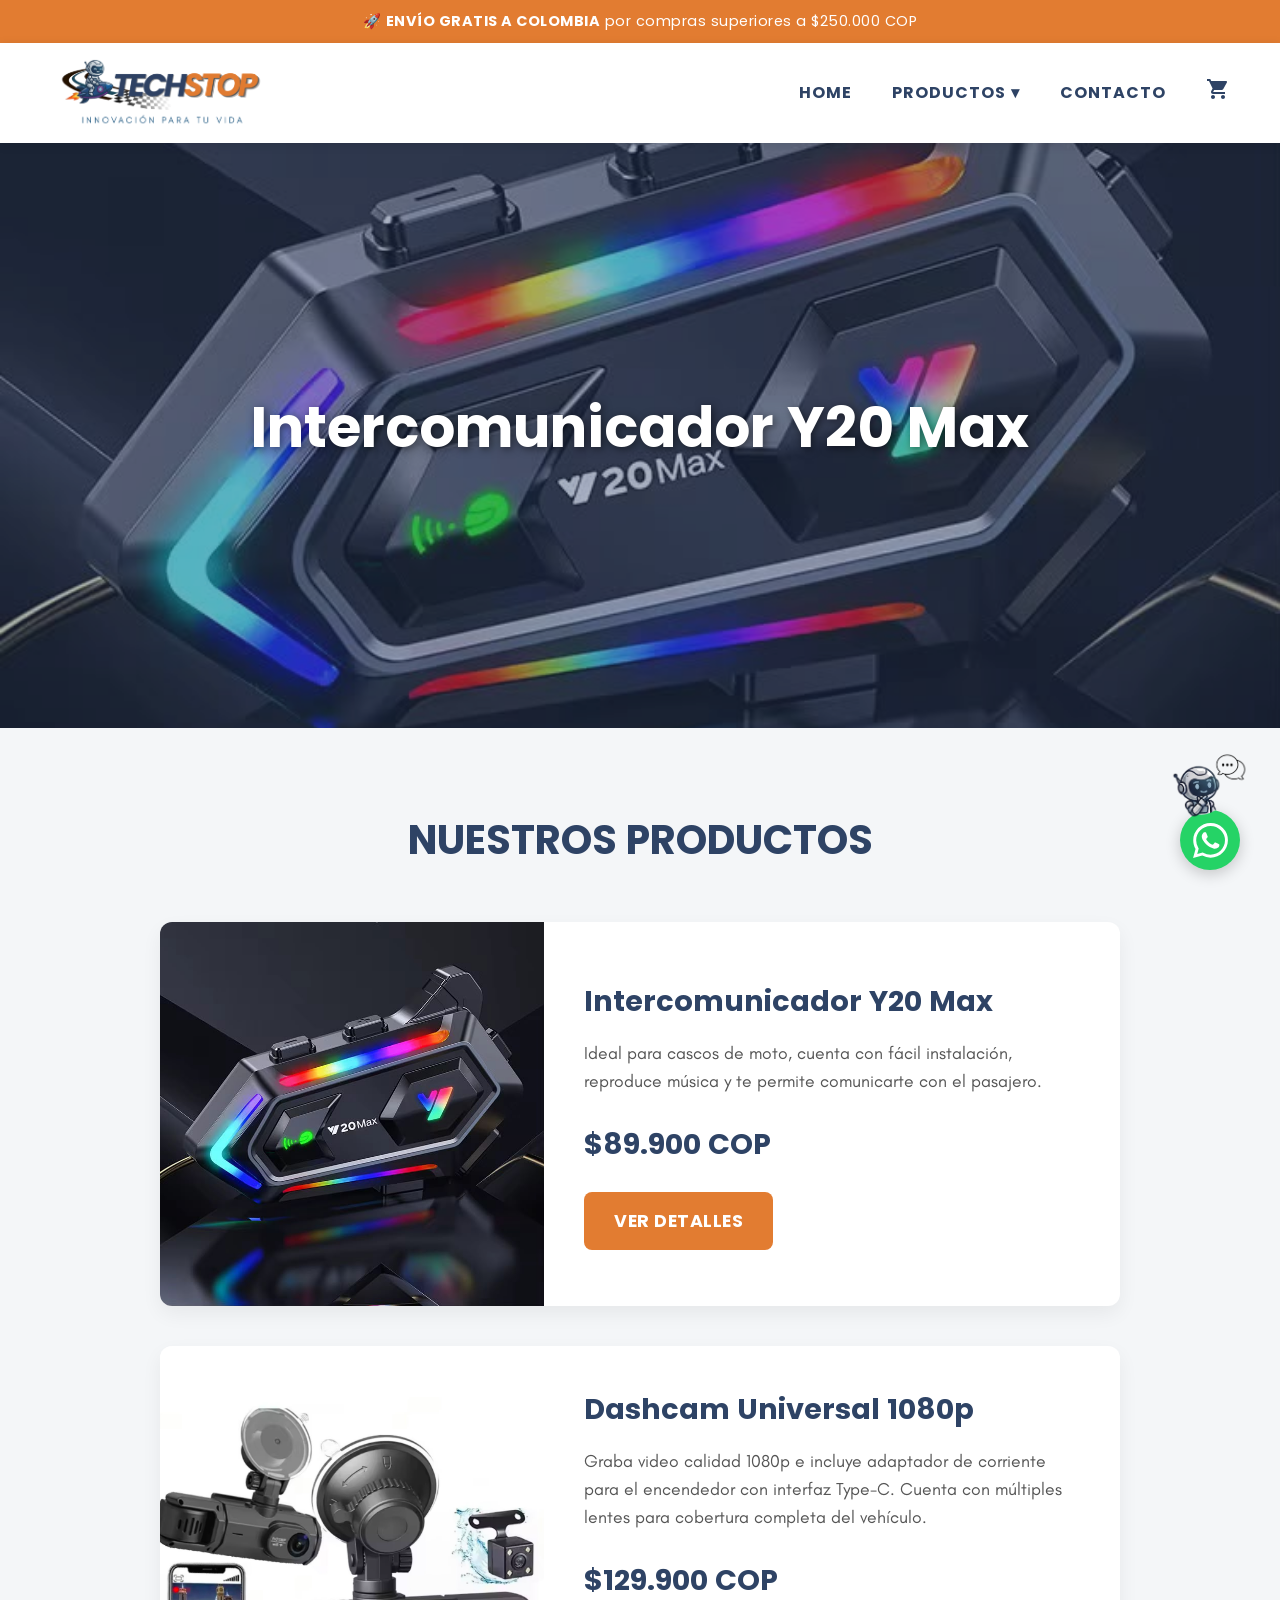
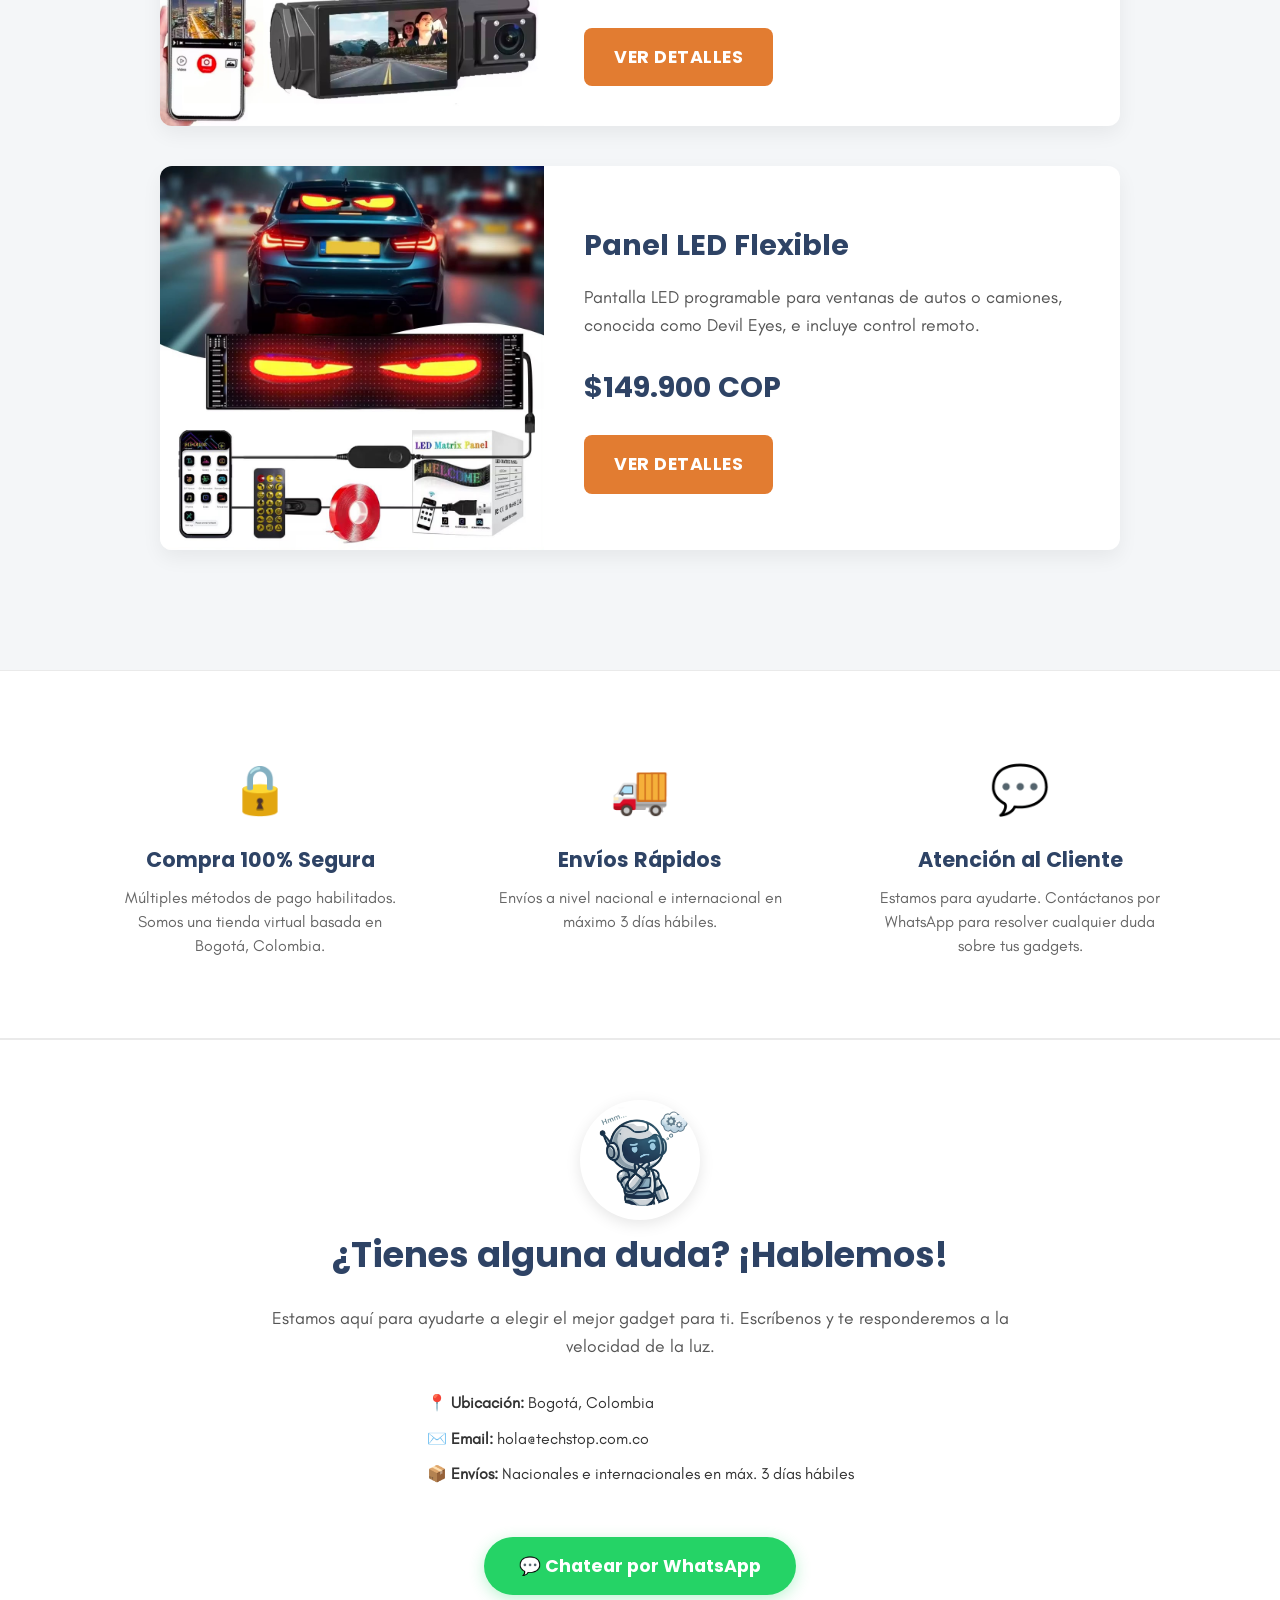
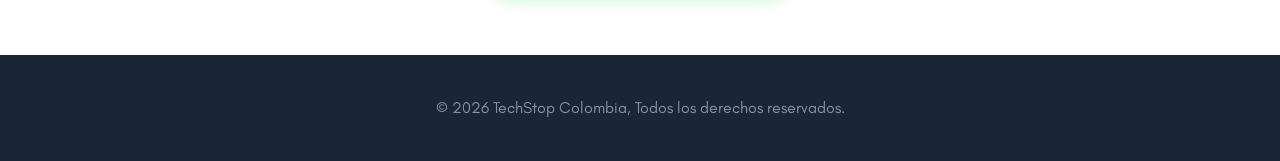
<file: index.html>
<!DOCTYPE html>
<html lang="es">
<head>
    <meta charset="UTF-8">
    <meta name="viewport" content="width=device-width, initial-scale=1.0">
    <title>TechStop | Innovación para tu vida</title>
    <link rel="icon" type="image/png" href="web-icon.png">
    <style>
     
        /* =========================================
           1. RESET & LOCAL FONTS
           ========================================= */
        * { 
            margin: 0; 
            padding: 0; 
            box-sizing: border-box; 
            scroll-behavior: smooth;
        }

        /* Glacial Indifference (Local) */
        @font-face {
            font-family: 'Glacial Indifference';
            src: url('GlacialIndifference-Regular.otf') format('opentype'); 
            font-weight: normal;
            font-style: normal;
        }

        /* Poppins Regular (Local) */
        @font-face {
            font-family: 'Poppins';
            font-style: normal;
            font-weight: 400;
            src: local('Poppins Regular'), url('Poppins-Regular.woff') format('woff');
        }

        /* Poppins SemiBold (Local) */
        @font-face {
            font-family: 'Poppins';
            font-style: normal;
            font-weight: 600;
            src: local('Poppins SemiBold'), url('Poppins-SemiBold.woff') format('woff');
        }

        /* Poppins Bold (Local) */
        @font-face {
            font-family: 'Poppins';
            font-style: normal;
            font-weight: 700;
            src: local('Poppins Bold'), url('Poppins-Bold.woff') format('woff');
        }

        /* Poppins Bold Italic (Local - Matching your Logo) */
        @font-face {
            font-family: 'Poppins';
            font-style: italic;
            font-weight: 700;
            src: local('Poppins Bold Italic'), url('Poppins-BoldItalic.woff') format('woff');
        }

        h1, h2, h3, .price, .btn-buy, .nav-links a {
            font-family: 'Poppins', sans-serif; 
        
        }

        body {
            font-family: 'Glacial Indifference', Arial, sans-serif; 
            background-color: #f4f6f8;
            color: #333;
            line-height: 1.6;
        }

       /* =========================================
           2. NAVIGATION BAR (UPDATED FOR LOGO CONTRAST)
           ========================================= */
        header {
            background-color: #ffffff; /* Changed to white so the logo pops */
            padding: 15px 50px;
            display: flex;
            justify-content: space-between;
            align-items: center;
            position: sticky;
            top: 0;
            z-index: 1000;
            box-shadow: 0 2px 10px rgba(0,0,0,0.1);
        }

        .logo img {
            height: 70px;
            display: block;
        }

        .nav-links {
            list-style: none;
            display: flex;
            gap: 40px;
            align-items: center;
        }

        .nav-links li {
            position: relative; /* Needed for dropdown positioning */
        }

        .nav-links a {
            color: #2E4365; /* Changed text to your brand's dark blue */
            text-decoration: none;
            font-weight: 700;
            font-size: 1rem;
            text-transform: uppercase;
            letter-spacing: 1px;
            transition: color 0.3s ease;
        }

        .nav-links a:hover {
            color: #E27C31; /* Brand orange on hover */
        }

        /* Dropdown CSS */
        .dropdown-content {
            display: none;
            position: absolute;
            top: 100%;
            left: 0;
            background-color: #ffffff;
            min-width: 220px;
            box-shadow: 0 8px 16px rgba(0,0,0,0.1);
            border-radius: 8px;
            overflow: hidden;
            z-index: 1001;
        }

        .dropdown-content a {
            color: #333;
            padding: 12px 16px;
            text-decoration: none;
            display: block;
            text-transform: none;
            font-weight: 400;
            font-family: 'Glacial Indifference', sans-serif;
            border-bottom: 1px solid #f4f6f8;
        }

        .dropdown-content a:hover {
            background-color: #f8fafd;
            color: #E27C31;
            padding-left: 20px; /* Cool hover slide effect */
            transition: all 0.3s ease;
        }

        .dropdown:hover .dropdown-content {
            display: block;
        }

        /* Cart Icon */
        .cart-icon {
            display: flex;
            align-items: center;
            justify-content: center;
        }

        .cart-icon svg {
            width: 24px;
            height: 24px;
            fill: #2E4365; 
            transition: fill 0.3s ease;
        }

        .cart-icon:hover svg {
            fill: #E27C31; 
        }
        /* =========================================
           3. TALL BANNER SLIDER
           ========================================= */
        .slider-container {
            width: 100%;
            height: 65vh;
            position: relative;
            overflow: hidden;
            background-color: #1a2538;
        }

        .slide {
            width: 100%;
            height: 100%;
            position: absolute;
            top: 0;
            left: 0;
            opacity: 0;
            transition: opacity 1s ease-in-out;
            display: flex;
            align-items: center;
            justify-content: center;
            background-size: cover;
            background-position: center;
        }

        .slide::before {
            content: '';
            position: absolute;
            top: 0; left: 0; right: 0; bottom: 0;
            background: rgba(46, 67, 101, 0.4); 
            z-index: 1;
        }

        .slide-content {
            position: relative;
            z-index: 2;
            text-align: center;
            color: white;
            padding: 0 20px;
        }

        .slide h1 {
            font-size: 3.5rem;
            text-shadow: 2px 2px 8px rgba(0,0,0,0.5);
            margin-bottom: 15px;
        }

        .slide.active {
            opacity: 1;
        }

        /* =========================================
           4. PRODUCT CATALOG
           ========================================= */
        #products {
            padding: 80px 20px;
            max-width: 1000px;
            margin: 0 auto;
        }

        .section-title {
            text-align: center;
            font-size: 2.5rem;
            color: #2E4365;
            margin-bottom: 50px;
        }

        .product-card {
            background: #ffffff;
            border-radius: 12px;
            margin-bottom: 40px;
            box-shadow: 0 8px 20px rgba(0,0,0,0.06);
            display: flex;
            overflow: hidden;
            transition: transform 0.3s ease, box-shadow 0.3s ease;
            cursor: pointer;
            text-decoration: none;
            color: inherit;
        }

        .product-card:hover {
            transform: translateY(-5px);
            box-shadow: 0 12px 25px rgba(0,0,0,0.1);
        }

        .product-image {
            width: 40%;
            background-color: #28628B; 
            display: flex;
            align-items: center;
            justify-content: center;
            overflow: hidden;
        }

        .product-image img {
            width: 100%;
            height: 100%;
            object-fit: cover;
        }

        .product-info {
            padding: 40px;
            width: 60%;
            display: flex;
            flex-direction: column;
            justify-content: center;
        }

        .product-info h2 {
            color: #2E4365;
            font-size: 1.8rem;
            margin-bottom: 15px;
        }

        .product-info p {
            font-size: 1.1rem;
            color: #555;
            margin-bottom: 25px;
        }

        .price {
            font-size: 1.8rem;
            font-weight: 700;
            color: #2E4365;
            margin-bottom: 25px;
        }

        .btn-buy {
            background-color: #E27C31;
            color: white;
            padding: 15px 30px;
            text-decoration: none;
            font-weight: 700;
            font-size: 1.1rem;
            border-radius: 8px;
            text-align: center;
            width: fit-content;
            text-transform: uppercase;
            letter-spacing: 0.5px;
            transition: background-color 0.3s ease;
        }

        .btn-buy:hover {
            background-color: #c96b28;
        }

        /* =========================================
           5. VALUE PROPOSITION / TRUST SECTION
           ========================================= */
        .trust-section {
            background-color: #ffffff;
            padding: 60px 20px;
            border-top: 1px solid #eaeaea;
            border-bottom: 1px solid #eaeaea;
        }

        .trust-grid {
            max-width: 1100px;
            margin: 0 auto;
            display: grid;
            grid-template-columns: repeat(3, 1fr);
            gap: 40px;
            text-align: center;
        }

        .trust-item {
            padding: 20px;
        }

        .trust-icon {
            font-size: 3rem;
            color: #E27C31;
            margin-bottom: 15px;
        }

        .trust-item h3 {
            color: #2E4365;
            font-size: 1.3rem;
            margin-bottom: 10px;
        }

        .trust-item p {
            color: #666;
            font-size: 1rem;
            line-height: 1.5;
        }

        /* =========================================
           6. FOOTER
           ========================================= */
        footer {
            background-color: #1a2538;
            color: #8892a3;
            text-align: center;
            padding: 40px 20px;
            font-size: 1rem;
        }

        /* =========================================
           7. FLOATING WHATSAPP BUTTON & MASCOT
           ========================================= */
        .floating-wa-container {
            position: fixed;
            bottom: 30px;
            right: 30px;
            z-index: 1000;
            display: flex;
            flex-direction: column;
            align-items: center;
        }

        .mascot-helper {
            width: 80px;
            margin-bottom: -15px;
            z-index: 1001;
            pointer-events: none;
            animation: gentleFloat 3s ease-in-out infinite;
        }

        @keyframes gentleFloat {
            0% { transform: translateY(0px); }
            50% { transform: translateY(-8px); }
            100% { transform: translateY(0px); }
        }

        .btn-whatsapp {
            background-color: #25D366;
            width: 60px;
            height: 60px;
            border-radius: 50%;
            display: flex;
            align-items: center;
            justify-content: center;
            box-shadow: 0 4px 15px rgba(0,0,0,0.2);
            transition: transform 0.3s ease, box-shadow 0.3s ease;
            text-decoration: none;
            z-index: 1000;
        }

        .btn-whatsapp:hover {
            transform: scale(1.1);
            box-shadow: 0 6px 20px rgba(0,0,0,0.3);
        }

        .btn-whatsapp svg {
            width: 35px;
            height: 35px;
            fill: white;
        }

        /* =========================================
           8. RESPONSIVE DESIGN (MOBILE)
           ========================================= */
        @media (max-width: 768px) {
            header { flex-direction: column; padding: 20px; gap: 15px; }
            .nav-links { gap: 20px; }
            .slide h1 { font-size: 2.2rem; }
            .product-card { flex-direction: column; }
            .product-image { width: 100%; height: 250px; }
            .product-info { width: 100%; padding: 25px; }
            .btn-buy { width: 100%; }
            .trust-grid { grid-template-columns: 1fr; gap: 20px; }
        }

        /* =========================================
   ESTILOS DEL MENÚ DESPLEGABLE DEL CARRITO
   ========================================= */
.cart-dropdown {
    display: none; /* Oculto por defecto */
    position: absolute;
    top: 40px;
    right: -10px;
    width: 300px;
    background-color: #ffffff;
    border-radius: 8px;
    box-shadow: 0 10px 25px rgba(0,0,0,0.15);
    z-index: 1000;
    padding: 15px;
    font-family: 'Glacial Indifference', sans-serif;
    border-top: 4px solid #E27C31;
    cursor: default;
}
.cart-dropdown.active { 
    display: block; /* Se muestra cuando JS le añade esta clase */
}
.cart-dropdown-empty {
    text-align: center;
    color: #666;
    font-style: italic;
    padding: 10px 0;
}
.cart-dropdown-item { 
    display: flex; 
    justify-content: space-between; 
    margin-bottom: 10px; 
    padding-bottom: 10px; 
    border-bottom: 1px solid #eaeaea; 
    font-size: 0.9rem; 
}
.cart-dropdown-item-info { flex: 1; padding-right: 10px; }
.cart-dropdown-item-title { font-weight: bold; color: #2E4365; margin-bottom: 3px; }
.cart-dropdown-item-price { color: #E27C31; font-weight: bold; }
.cart-dropdown-footer { margin-top: 15px; }
.cart-dropdown-total { 
    font-family: 'Poppins', sans-serif; 
    font-weight: bold; 
    color: #2E4365; 
    margin-bottom: 10px; 
    text-align: right; 
    font-size: 1.1rem;
}
.btn-checkout { 
    display: block; 
    width: 100%; 
    text-align: center; 
    background-color: #E27C31; 
    color: white; 
    text-decoration: none; 
    padding: 10px; 
    border-radius: 6px; 
    font-family: 'Poppins', sans-serif; 
    font-weight: 700; 
    transition: background 0.3s; 
    text-transform: uppercase;
}
.btn-checkout:hover { background-color: #c96b28; }

.top-bar {
    background-color: #E27C31; /* Naranja TechStop */
    color: #FFFFFF;
    text-align: center;
    padding: 10px 15px;
    font-family: 'Poppins', sans-serif;
    font-size: 0.9rem;
    font-weight: 500;
    letter-spacing: 0.5px;
    box-shadow: 0 2px 4px rgba(0,0,0,0.1);
}

    </style>
</head>
<body id="home">

        <div class="top-bar">
            <p>🚀 <strong>ENVÍO GRATIS A COLOMBIA</strong> por compras superiores a $250.000 COP</p>
        </div>
    <!-- NAVIGATION -->
    <header>
        <div class="logo">
            <a href="index.html">
            <img src="TECH STOP LOGO.png" alt="Tech Stop Logo">
            </a>
        </div>
        <nav>
            <ul class="nav-links">
                <li><a href="#home">Home</a></li>
                <!-- DROPDOWN MENU -->
                <li class="dropdown">
                    <a href="javascript:void(0)">Productos ▾</a>
                    <div class="dropdown-content">
                        <a href="product-y20.html">Y20 Headset</a>
                        <a href="product-dashcam.html">Dashcam 1080p</a>
                        <a href="product-led.html">Panel LED Flexible</a>
                    </div>
                </li>
                <li><a href="#contact">Contacto</a></li>
                <li class="cart-container" style="position: relative; display: inline-block;">
    
    <!-- Ícono clickeable -->
    <a onclick="toggleCartDropdown()" style="cursor: pointer; position: relative;" aria-label="Ver carrito">
        <svg viewBox="0 0 24 24" style="width: 24px; height: 24px; fill: #2E4365; transition: transform 0.2s;">
            <path d="M7 18c-1.1 0-1.99.9-1.99 2S5.9 22 7 22s2-.9 2-2-.9-2-2-2zM1 2v2h2l3.6 7.59-1.35 2.45c-.16.28-.25.61-.25.96 0 1.1.9 2 2 2h12v-2H7.42c-.14 0-.25-.11-.25-.25l.03-.12.9-1.63h7.45c.75 0 1.41-.41 1.75-1.03l3.58-6.49c.08-.14.12-.31.12-.48 0-.55-.45-1-1-1H5.21l-.94-2H1zm16 16c-1.1 0-1.99.9-1.99 2s.89 2 1.99 2 2-.9 2-2-.9-2-2-2z"/>
        </svg>
        <!-- Globito rojo con el número -->
        <span id="cart-count" style="position: absolute; top: -8px; right: -10px; background: #E27C31; color: white; border-radius: 50%; padding: 2px 6px; font-size: 0.75rem; font-weight: bold; display: none;">0</span>
    </a>
    
    <!-- Menú Desplegable (Dropdown) -->
    <div id="cart-dropdown" class="cart-dropdown">
        <div id="cart-dropdown-items">
            <!-- Aquí JavaScript inyectará los productos -->
        </div>
        <div class="cart-dropdown-footer">
            <div class="cart-dropdown-total">Total: <span id="cart-dropdown-total-price">$0</span></div>
            <a href="checkout.html" class="btn-checkout">Ir a Pagar</a>
        </div>
    </div>
</li>
            </ul>
        </nav>
    </header>

    <!-- TALL BANNER SLIDER -->
    <div class="slider-container">
        <div class="slide active" style="background-image: url('y20-max.jpeg'); background-color: #28628B;">
            <div class="slide-content">
                <h1>Intercomunicador Y20 Max</h1>
            </div>
        </div>
        <div class="slide" style="background-image: url('dashcam.jpg'); background-color: #2E4365;">
            <div class="slide-content">
                <h1>Dashcam 1080p</h1>
            </div>
        </div>
        <div class="slide" style="background-image: url('led-panel.jpeg'); background-color: #E27C31;">
            <div class="slide-content">
                <h1>Panel LED Flexible</h1>
            </div>
        </div>
    </div>

    <!-- PRODUCTS SECTION -->
    <section id="products">
        <h2 class="section-title">NUESTROS PRODUCTOS</h2>
        
        <a href="product-y20.html" class="product-card">
            <div class="product-image">
                <img src="y20-max.jpeg" alt="Intercomunicador Y20 Max">
            </div>
            <div class="product-info">
                <h2>Intercomunicador Y20 Max</h2>
                <p>Ideal para cascos de moto, cuenta con fácil instalación, reproduce música y te permite comunicarte con el pasajero.</p>
                <div class="price">$89.900 COP</div>
                <div class="btn-buy">Ver Detalles</div>
            </div>
        </a>

        <a href="product-dashcam.html" class="product-card">
            <div class="product-image">
                <img src="dashcam.jpg" alt="Dashcam Universal 1080p">
            </div>
            <div class="product-info">
                <h2>Dashcam Universal 1080p</h2>
                <p>Graba video calidad 1080p e incluye adaptador de corriente para el encendedor con interfaz Type-C. Cuenta con múltiples lentes para cobertura completa del vehículo.</p>
                <div class="price">$129.900 COP</div>
                <div class="btn-buy">Ver Detalles</div>
            </div>
        </a>

        <a href="product-led.html" class="product-card">
            <div class="product-image">
                <img src="led-panel.jpeg" alt="Panel LED Flexible">
            </div>
            <div class="product-info">
                <h2>Panel LED Flexible</h2>
                <p>Pantalla LED programable para ventanas de autos o camiones, conocida como Devil Eyes, e incluye control remoto.</p>
                <div class="price">$149.900 COP</div>
                <div class="btn-buy">Ver Detalles</div>
            </div>
        </a>
    </section>

    <!-- VALUE PROPOSITION / TRUST SECTION -->
    <section class="trust-section">
        <div class="trust-grid">
            <div class="trust-item">
                <div class="trust-icon">🔒</div>
                <h3>Compra 100% Segura</h3>
                <p>Múltiples métodos de pago habilitados. Somos una tienda virtual basada en Bogotá, Colombia.</p>
            </div>
            <div class="trust-item">
                <div class="trust-icon">🚚</div>
                <h3>Envíos Rápidos</h3>
                <p>Envíos a nivel nacional e internacional en máximo 3 días hábiles.</p>
            </div>
            <div class="trust-item">
                <div class="trust-icon">💬</div>
                <h3>Atención al Cliente</h3>
                <p>Estamos para ayudarte. Contáctanos por WhatsApp para resolver cualquier duda sobre tus gadgets.</p>
            </div>
        </div>
    </section>

  

    <!-- FLOATING WHATSAPP BUTTON WITH MASCOT -->
    <div class="floating-wa-container">
        <img src="chat-robot.png" alt="Asistente Virtual" class="mascot-helper">
        <a href="https://wa.me/573114552119?text=¡Hola!%20Me%20interesa%20un%20producto%20de%20TechStop." class="btn-whatsapp" target="_blank" aria-label="Chat on WhatsApp">
            <svg viewBox="0 0 24 24">
                <path d="M17.472 14.382c-.297-.149-1.758-.867-2.03-.967-.273-.099-.471-.148-.67.15-.197.297-.767.966-.94 1.164-.173.199-.347.223-.644.075-.297-.15-1.255-.463-2.39-1.475-.883-.788-1.48-1.761-1.653-2.059-.173-.297-.018-.458.13-.606.134-.133.298-.347.446-.52.149-.174.198-.298.298-.497.099-.198.05-.371-.025-.52-.075-.149-.669-1.612-.916-2.207-.242-.579-.487-.5-.669-.51-.173-.008-.371-.01-.57-.01-.198 0-.52.074-.792.372-.272.297-1.04 1.016-1.04 2.479 0 1.462 1.065 2.875 1.213 3.074.149.198 2.096 3.2 5.077 4.487.709.306 1.262.489 1.694.625.712.227 1.36.195 1.871.118.571-.085 1.758-.719 2.006-1.413.248-.694.248-1.289.173-1.413-.074-.124-.272-.198-.57-.347m-5.421 7.403h-.004a9.87 9.87 0 01-5.031-1.378l-.361-.214-3.741.982.998-3.648-.235-.374a9.86 9.86 0 01-1.51-5.26c.001-5.45 4.436-9.884 9.888-9.884 2.64 0 5.122 1.03 6.988 2.898a9.825 9.825 0 012.893 6.994c-.003 5.45-4.437 9.884-9.885 9.884m8.413-18.297A11.815 11.815 0 0012.05 0C5.495 0 .16 5.335.157 11.892c0 2.096.547 4.142 1.588 5.945L.057 24l6.305-1.654a11.882 11.882 0 005.683 1.448h.005c6.554 0 11.89-5.335 11.893-11.893a11.821 11.821 0 00-3.48-8.413z"/>
            </svg>
        </a>
    </div>

    <!-- SLIDER SCRIPT -->
    <script>
        const slides = document.querySelectorAll('.slide');
        let currentSlide = 0;

        function nextSlide() {
            slides[currentSlide].classList.remove('active');
            currentSlide = (currentSlide + 1) % slides.length;
            slides[currentSlide].classList.add('active');
        }

        setInterval(nextSlide, 4000);
    </script>

    <!-- =========================================
         SECCIÓN DE CONTACTO
         ========================================= -->
    <section id="contact" style="background-color: #ffffff; padding: 60px 20px; text-align: center; border-top: 1px solid #eaeaea;">
        <div style="max-width: 800px; margin: 0 auto;">
            <img src="pensando-robot.png" alt="Robot de Soporte" style="width: 120px; height: 120px; object-fit: cover; object-position: 50% 100%; border-radius: 50%; box-shadow: 0 4px 15px rgba(0,0,0,0.1);">
            <h2 style="color: #2E4365; font-size: 2.2rem; margin-bottom: 20px;">¿Tienes alguna duda? ¡Hablemos!</h2>
            <p style="color: #555; font-size: 1.1rem; margin-bottom: 30px; font-family: 'Glacial Indifference', sans-serif;">
                Estamos aquí para ayudarte a elegir el mejor gadget para ti. Escríbenos y te responderemos a la velocidad de la luz.
            </p>
            
            <div style="display: flex; justify-content: center; align-items: center; gap: 30px; flex-wrap: wrap; margin-bottom: 40px;">
                            
                <!-- Datos de Contacto -->
                <div style="text-align: left; font-family: 'Glacial Indifference', sans-serif;">
                    <p style="margin-bottom: 10px;"><strong>📍 Ubicación:</strong> Bogotá, Colombia</p>
                    <p style="margin-bottom: 10px;"><strong>✉️ Email:</strong> hola@techstop.com.co</p>
                    <p style="margin-bottom: 10px;"><strong>📦 Envíos:</strong> Nacionales e internacionales en máx. 3 días hábiles</p>
                </div>
            </div>

            <!-- Botón de WhatsApp -->
            <a href="https://wa.me/573114552119" target="_blank" style="display: inline-block; background-color: #25D366; color: white; padding: 15px 35px; border-radius: 30px; font-family: 'Poppins', sans-serif; font-weight: 700; text-decoration: none; font-size: 1.1rem; box-shadow: 0 4px 15px rgba(37, 211, 102, 0.3); transition: transform 0.3s ease;">
                💬 Chatear por WhatsApp
            </a>
        </div>
    </section>

         <!-- FOOTER -->
    <footer id="contact">
        <p>&copy; 2026 TechStop Colombia, Todos los derechos reservados.</p>
    </footer>

    <script src="cart.js"></script>

</body>
</html>
</file>
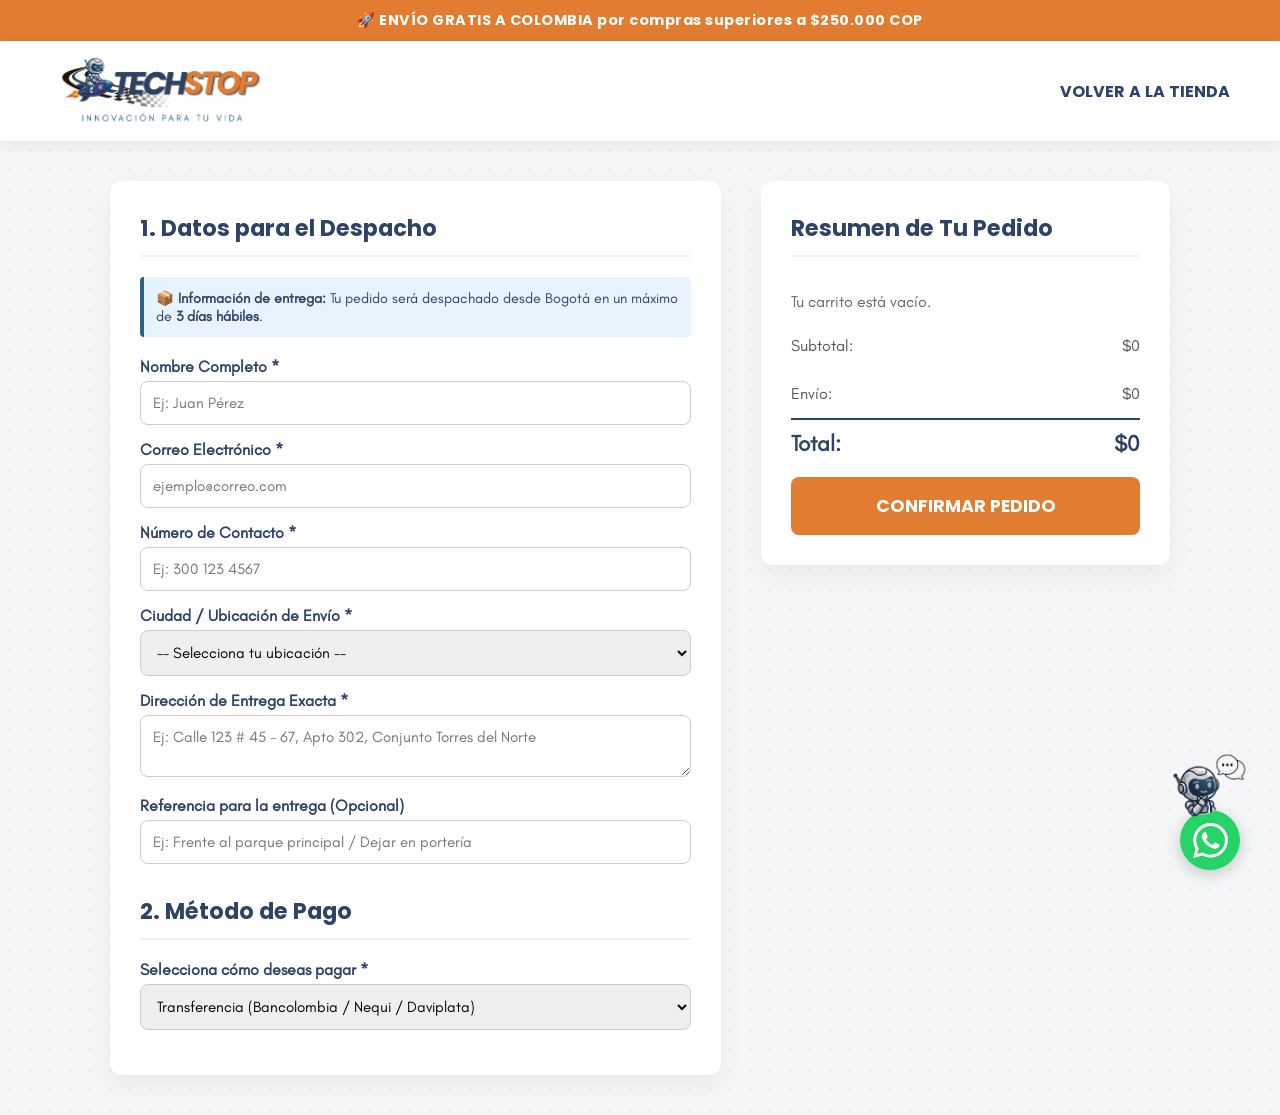
<file: checkout.html>
<!DOCTYPE html>
<html lang="es">
<head>
    <meta charset="UTF-8">
    <meta name="viewport" content="width=device-width, initial-scale=1.0">
    <title>Checkout | TechStop</title>
    <link rel="icon" type="image/png" href="web-icon.png">
    <style>
        * { margin: 0; padding: 0; box-sizing: border-box; }
        
        @font-face {
            font-family: 'Glacial Indifference';
            src: url('GlacialIndifference-Regular.otf') format('opentype');
        }
        @font-face {
            font-family: 'Poppins';
            src: local('Poppins Regular'), url('Poppins-Bold.woff') format('woff');
        }

        body {
            font-family: 'Glacial Indifference', Arial, sans-serif; 
            background-color: #f4f6f8;
            color: #333;
            background-image: radial-gradient(#e0e5ec 1px, transparent 1px);
            background-size: 20px 20px;
            display: flex;
            flex-direction: column;
            min-height: 100vh;
        }

        h1, h2, h3, .btn-submit { font-family: 'Poppins', sans-serif; }

        header {
            background-color: #ffffff; 
            padding: 15px 50px;
            display: flex;
            justify-content: space-between;
            align-items: center;
            box-shadow: 0 2px 15px rgba(0,0,0,0.08);
            position: sticky; top: 0; z-index: 1000;
        }
        .logo img { height: 70px; display: block; }
        .nav-links { list-style: none; display: flex; gap: 40px; align-items: center; }
        .nav-links a { color: #2E4365; text-decoration: none; font-weight: bold; text-transform: uppercase; font-family: 'Poppins', sans-serif; }
        .nav-links a:hover { color: #E27C31; }

        .checkout-container {
            max-width: 1100px;
            margin: 40px auto;
            padding: 0 20px;
            display: flex;
            gap: 40px;
            flex-grow: 1;
        }

        .checkout-section {
            background: #ffffff;
            padding: 30px;
            border-radius: 12px;
            box-shadow: 0 10px 25px rgba(0,0,0,0.05);
        }

        .form-column { width: 60%; }
        .summary-column { width: 40%; height: fit-content; position: sticky; top: 120px; }

        h2 { color: #2E4365; margin-bottom: 20px; font-size: 1.4rem; border-bottom: 2px solid #f0f4f8; padding-bottom: 10px; }

        .input-group { margin-bottom: 15px; }
        .input-group label { display: block; margin-bottom: 5px; font-weight: bold; color: #2E4365; }
        .input-group input, .input-group textarea, .input-group select {
            width: 100%; padding: 12px; border: 1px solid #ccc; border-radius: 8px; font-family: inherit; font-size: 0.95rem;
        }
        .input-group input:focus, .input-group select:focus, .input-group textarea:focus { border-color: #E27C31; outline: none; }

        .dispatch-notice {
            background-color: #e8f4fd;
            border-left: 4px solid #28628B;
            padding: 12px;
            margin-bottom: 20px;
            border-radius: 4px;
            font-size: 0.9rem;
            color: #2E4365;
        }

        .summary-item { display: flex; justify-content: space-between; margin-bottom: 12px; padding-bottom: 12px; border-bottom: 1px solid #eee; }
        .summary-item-title { font-weight: bold; color: #2E4365; }
        .summary-item-price { color: #E27C31; font-weight: bold; }
        
        .summary-row { display: flex; justify-content: space-between; margin-top: 10px; font-size: 1rem; color: #555; }
        .summary-total { display: flex; justify-content: space-between; font-size: 1.4rem; font-weight: bold; color: #2E4365; margin-top: 15px; border-top: 2px solid #2E4365; padding-top: 10px; }

        .btn-submit {
            width: 100%; padding: 16px; background-color: #E27C31; color: white; border: none; border-radius: 8px; font-size: 1.1rem; font-weight: bold; cursor: pointer; margin-top: 20px; text-transform: uppercase; transition: background 0.3s;
        }
        .btn-submit:hover { background-color: #c96b28; }

        @media (max-width: 768px) {
            header { padding: 15px 20px; }
            .checkout-container { flex-direction: column-reverse; }
            .form-column, .summary-column { width: 100%; }
        }

        /* =========================================
           7. FLOATING WHATSAPP BUTTON & MASCOT
           ========================================= */
        .floating-wa-container {
            position: fixed;
            bottom: 30px;
            right: 30px;
            z-index: 1000;
            display: flex;
            flex-direction: column;
            align-items: center;
        }

        .mascot-helper {
            width: 80px;
            margin-bottom: -15px;
            z-index: 1001;
            pointer-events: none;
            animation: gentleFloat 3s ease-in-out infinite;
        }

        @keyframes gentleFloat {
            0% { transform: translateY(0px); }
            50% { transform: translateY(-8px); }
            100% { transform: translateY(0px); }
        }

        .btn-whatsapp {
            background-color: #25D366;
            width: 60px;
            height: 60px;
            border-radius: 50%;
            display: flex;
            align-items: center;
            justify-content: center;
            box-shadow: 0 4px 15px rgba(0,0,0,0.2);
            transition: transform 0.3s ease, box-shadow 0.3s ease;
            text-decoration: none;
            z-index: 1000;
        }

        .btn-whatsapp:hover {
            transform: scale(1.1);
            box-shadow: 0 6px 20px rgba(0,0,0,0.3);
        }

        .btn-whatsapp svg {
            width: 35px;
            height: 35px;
            fill: white;
        }
.top-bar {
    background-color: #E27C31; /* Naranja TechStop */
    color: #FFFFFF;
    text-align: center;
    padding: 10px 15px;
    font-family: 'Poppins', sans-serif;
    font-size: 0.9rem;
    font-weight: 500;
    letter-spacing: 0.5px;
    box-shadow: 0 2px 4px rgba(0,0,0,0.1);
}

    </style>
</head>
<body id="home">

        <div class="top-bar">
            <p>🚀 <strong>ENVÍO GRATIS A COLOMBIA</strong> por compras superiores a $250.000 COP</p>
        </div>

    <!-- NAVEGACIÓN -->
    <header>
        <div class="logo">
            <a href="index.html">
                <img src="TECH STOP LOGO.png" alt="Tech Stop Logo">
            </a>
        </div>
        <nav>
            <ul class="nav-links">
                <li><a href="index.html">Volver a la Tienda</a></li>
            </ul>
        </nav>
    </header>

    <!-- CONTAINER CHECKOUT -->
    <div class="checkout-container">
        
        <!-- FORMULARIO DE ENVÍO Y PAGO -->
        <div class="form-column checkout-section">
            <h2>1. Datos para el Despacho</h2>
            
            <div class="dispatch-notice">
                📦 <strong>Información de entrega:</strong> Tu pedido será despachado desde Bogotá en un máximo de <strong>3 días hábiles</strong>.
            </div>

            <form id="checkout-form" onsubmit="procesarPedido(event)">
                <div class="input-group">
                    <label for="nombre">Nombre Completo *</label>
                    <input type="text" id="nombre" required placeholder="Ej: Juan Pérez">
                </div>

                <div class="input-group">
                    <label for="email">Correo Electrónico *</label>
                    <input type="email" id="email" required placeholder="ejemplo@correo.com">
                </div>

                <div class="input-group">
                    <label for="telefono">Número de Contacto *</label>
                    <input type="tel" id="telefono" required placeholder="Ej: 300 123 4567">
                </div>

                <div class="input-group">
                    <label for="ubicacion">Ciudad / Ubicación de Envío *</label>
                    <select id="ubicacion" required onchange="calcularEnvio()">
                        <option value="">-- Selecciona tu ubicación --</option>
                        <option value="bogota">Bogotá D.C.</option>
                        <option value="nacional">Resto de Colombia</option>
                    </select>
                </div>

                <div class="input-group">
                    <label for="direccion">Dirección de Entrega Exacta *</label>
                    <textarea id="direccion" rows="2" required placeholder="Ej: Calle 123 # 45 - 67, Apto 302, Conjunto Torres del Norte"></textarea>
                </div>

                <div class="input-group">
                    <label for="referencia">Referencia para la entrega (Opcional)</label>
                    <input type="text" id="referencia" placeholder="Ej: Frente al parque principal / Dejar en portería">
                </div>

                <h2 style="margin-top: 30px;">2. Método de Pago</h2>
                <div class="input-group">
                    <label for="pago">Selecciona cómo deseas pagar *</label>
                    <select id="pago" required>
                        <option value="Transferencia">Transferencia (Bancolombia / Nequi / Daviplata)</option>
                        <option value="Contra Entrega">Pago Contra Entrega</option>
                    </select>
                </div>

            </form>
        </div>

        <!-- RESUMEN DE COMPRA -->
        <div class="summary-column checkout-section">
            <h2>Resumen de Tu Pedido</h2>
            <div id="checkout-items">
                <!-- Se llena con JavaScript -->
            </div>
            
            <div class="summary-row">
                <span>Subtotal:</span>
                <span id="subtotal-val">$0</span>
            </div>
            <br>
            <!-- Aquí se inyectará la barra de progreso mágicamente -->
            <div id="shipping-progress-container"></div>
    
            <div class="summary-row">
                <span>Envío:</span>
                <span id="shipping-val">$0</span>
            </div>
            
            <div class="summary-total">
                <span>Total:</span>
                <span id="checkout-total">$0</span>
            </div>

            <button type="submit" class="btn-submit">Confirmar Pedido</button>
        </div>

         <!-- FLOATING WHATSAPP BUTTON WITH MASCOT -->
        <div class="floating-wa-container">
            <img src="chat-robot.png" alt="Asistente Virtual" class="mascot-helper">
            <a href="https://wa.me/573114552119?text=¡Hola!%20Me%20interesa%20un%20producto%20de%20TechStop." class="btn-whatsapp" target="_blank" aria-label="Chat on WhatsApp">
                <svg viewBox="0 0 24 24">
                    <path d="M17.472 14.382c-.297-.149-1.758-.867-2.03-.967-.273-.099-.471-.148-.67.15-.197.297-.767.966-.94 1.164-.173.199-.347.223-.644.075-.297-.15-1.255-.463-2.39-1.475-.883-.788-1.48-1.761-1.653-2.059-.173-.297-.018-.458.13-.606.134-.133.298-.347.446-.52.149-.174.198-.298.298-.497.099-.198.05-.371-.025-.52-.075-.149-.669-1.612-.916-2.207-.242-.579-.487-.5-.669-.51-.173-.008-.371-.01-.57-.01-.198 0-.52.074-.792.372-.272.297-1.04 1.016-1.04 2.479 0 1.462 1.065 2.875 1.213 3.074.149.198 2.096 3.2 5.077 4.487.709.306 1.262.489 1.694.625.712.227 1.36.195 1.871.118.571-.085 1.758-.719 2.006-1.413.248-.694.248-1.289.173-1.413-.074-.124-.272-.198-.57-.347m-5.421 7.403h-.004a9.87 9.87 0 01-5.031-1.378l-.361-.214-3.741.982.998-3.648-.235-.374a9.86 9.86 0 01-1.51-5.26c.001-5.45 4.436-9.884 9.888-9.884 2.64 0 5.122 1.03 6.988 2.898a9.825 9.825 0 012.893 6.994c-.003 5.45-4.437 9.884-9.885 9.884m8.413-18.297A11.815 11.815 0 0012.05 0C5.495 0 .16 5.335.157 11.892c0 2.096.547 4.142 1.588 5.945L.057 24l6.305-1.654a11.882 11.882 0 005.683 1.448h.005c6.554 0 11.89-5.335 11.893-11.893a11.821 11.821 0 00-3.48-8.413z"/>
                </svg>
            </a>
        </div>

    </div>

    <script src="cart.js"></script>
    <script>
        let subtotal = 0;
        let costoEnvio = 0;

        function renderCheckoutPage() {
            const itemsContainer = document.getElementById('checkout-items');
            
            if (cart.length === 0) {
                itemsContainer.innerHTML = '<p style="color:#666; padding: 15px 0;">Tu carrito está vacío.</p>';
                document.getElementById('subtotal-val').innerText = '$0';
                document.getElementById('shipping-val').innerText = '$0';
                document.getElementById('checkout-total').innerText = '$0';
                return;
            }

            let html = '';
            subtotal = 0;

            cart.forEach((item, index) => {
                html += `
                    <div class="summary-item">
                        <div>
                            <div class="summary-item-title">${item.name}</div>
                            <button onclick="removeFromCart(${index}); renderCheckoutPage();" style="background:none; border:none; color:#d9534f; font-size:0.8rem; cursor:pointer; text-decoration:underline;">Eliminar</button>
                        </div>
                        <span class="summary-item-price">$${item.price.toLocaleString('es-CO')}</span>
                    </div>
                `;
                subtotal += item.price;
            });

            itemsContainer.innerHTML = html;
            calcularEnvio();
        }

        function calcularEnvio() {
            const ubicacionSelect = document.getElementById('ubicacion');
            const shippingVal = document.getElementById('shipping-val');
            const totalVal = document.getElementById('checkout-total');
            const subtotalVal = document.getElementById('subtotal-val');

            subtotalVal.innerText = '$' + subtotal.toLocaleString('es-CO');

            if (subtotal === 0) {
                costoEnvio = 0;
                shippingVal.innerText = '$0';
                totalVal.innerText = '$0';
                return;
            }

            // Regla: Envío Gratis si compra >= 200.000 COP
            if (subtotal >= 200000) {
                costoEnvio = 0;
                shippingVal.innerHTML = '<strong style="color:#25D366;">¡GRATIS! 🔥</strong>';
            } else {
                const seleccion = ubicacionSelect.value;
                if (seleccion === 'bogota') {
                    costoEnvio = 10000;
                    shippingVal.innerText = '$10.000';
                } else if (seleccion === 'nacional') {
                    costoEnvio = 18000;
                    shippingVal.innerText = '$18.000';
                } else {
                    costoEnvio = 0;
                    shippingVal.innerText = 'Por calcular';
                }
            }

            let grandTotal = subtotal + costoEnvio;
            totalVal.innerText = '$' + grandTotal.toLocaleString('es-CO');
        }

        function procesarPedido(event) {
            event.preventDefault();

            if (cart.length === 0) {
                alert("Tu carrito está vacío.");
                return;
            }

            const nombre = document.getElementById('nombre').value;
            const email = document.getElementById('email').value;

            alert(`¡Gracias por tu compra, ${nombre}!\n\nHemos registrado tu pedido exitosamente. Te enviaremos un correo a (${email}) con el resumen y la información para realizar el pago.`);
            
            // Vaciar el carrito tras confirmar la compra
            localStorage.removeItem('techStopCart');
            window.location.href = 'index.html';
        }

        document.addEventListener('DOMContentLoaded', renderCheckoutPage);
    </script>
</body>
</html>
</file>
